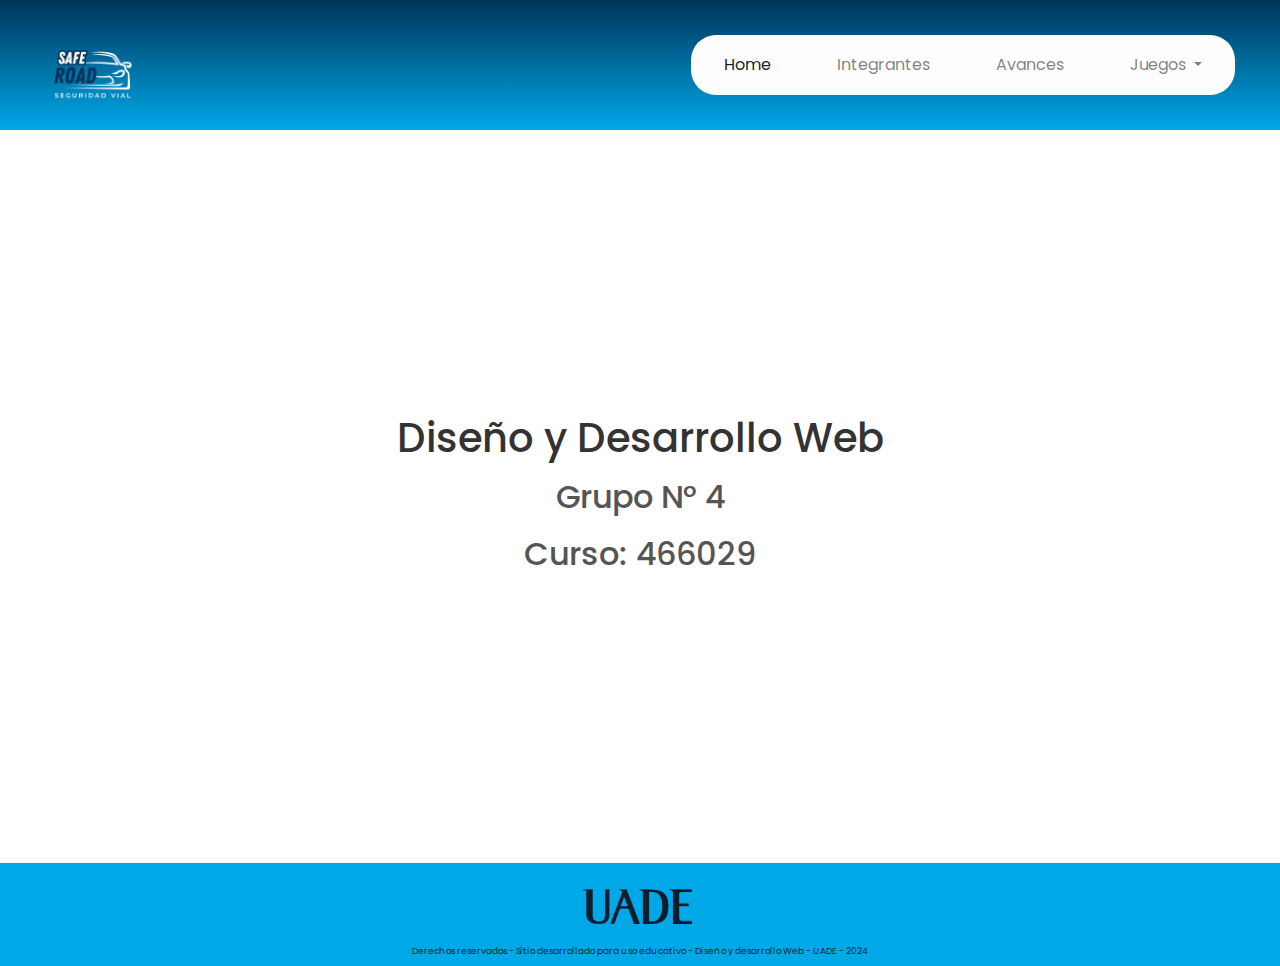
<file: index.html>
<!DOCTYPE html>
<html lang="en">

<head>
  <meta charset="UTF-8" />
  <meta name="viewport" content="width=device-width, initial-scale=1.0" />
  <title>Safe Road</title>
  <link rel="stylesheet" href="https://stackpath.bootstrapcdn.com/bootstrap/4.3.1/css/bootstrap.min.css" />
  <link rel="stylesheet" href="resources/css/estilos_integrador.css" />
  <link rel="stylesheet" href="resources/css/index.css" />
  <script src="https://code.jquery.com/jquery-3.3.1.slim.min.js"></script>
  <script src="https://cdnjs.cloudflare.com/ajax/libs/popper.js/1.14.7/umd/popper.min.js"></script>
  <script src="https://stackpath.bootstrapcdn.com/bootstrap/4.3.1/js/bootstrap.min.js"></script>
  <link rel="icon" type="image/x-icon" href="img/safeRoad-logo.png" />
  <link
    href="https://fonts.googleapis.com/css2?family=Poppins:ital,wght@0,100;0,200;0,300;0,400;0,500;0,600;0,700;0,800;0,900;1,100;1,200;1,300;1,400;1,500;1,600;1,700;1,800;1,900&display=swap"
    rel="stylesheet" />
</head>

<body>
  <nav class="navbar navbar-expand-lg navbar-light">
    <a class="navbar-brand" href="#">
      <img class="logo-saferoad" src="img/Red_Silver_Simple_Elegant_Car_Dealer_Logo_6.png" alt="SafeRoad Logo" />
    </a>
    <button class="navbar-toggler" type="button" data-toggle="collapse" data-target="#navbarNav"
      aria-controls="navbarNav" aria-expanded="false" aria-label="Toggle navigation">
      <span class="navbar-toggler-icon"></span>
    </button>
    <div class="collapse navbar-collapse" id="navbarNav">
      <ul class="navbar-nav">
        <li class="nav-item active">
          <a class="nav-link" href="index.html">Home <span class="sr-only">(current)</span></a>
        </li>
        <li class="nav-item">
          <a class="nav-link" href="integrantes.html">Integrantes</a>
        </li>
        <li class="nav-item">
          <a class="nav-link" href="avances.html">Avances</a>
        </li>
        <li class="nav-item dropdown">
          <a href="#" class="nav-link dropdown-toggle" id="navbarDropdown" role="button" data-toggle="dropdown"
            aria-haspopup="true" aria-expanded="false">
            Juegos
          </a>
          <div class="dropdown-menu" aria-labelledby="navbarDropdown">
            <a class="dropdown-item" href="juegos.html">Juegos Menu</a>
            <a class="dropdown-item" href="juegos/horcado.html">Ahorcado</a>
            <a class="dropdown-item" href="juegos/memotest.html">Memotest</a>
            <a class="dropdown-item" href="juegos/signal-match.html">Signal Match</a>
            <a class="dropdown-item" href="juegos/trivia.html">Trivia</a>
            <a class="dropdown-item" href="juegos/wordle-seguridad-vial.html">Wordle</a>
          </div>
        </li>
      </ul>
    </div>
  </nav>
  <main>
    <h1>Diseño y Desarrollo Web</h1>
    <h2>Grupo N° 4</h2>
    <h2>Curso: 466029</h2>
  </main>
  <footer>
    <img class="logo-uade-footer" src="img/logouade.png" alt="Logo UADE" />
    <p>
      Derechos reservados - Sitio desarrollado para uso educativo - Diseño y
      desarrollo Web - UADE - 2024
    </p>
  </footer>
</body>

</html>
</file>
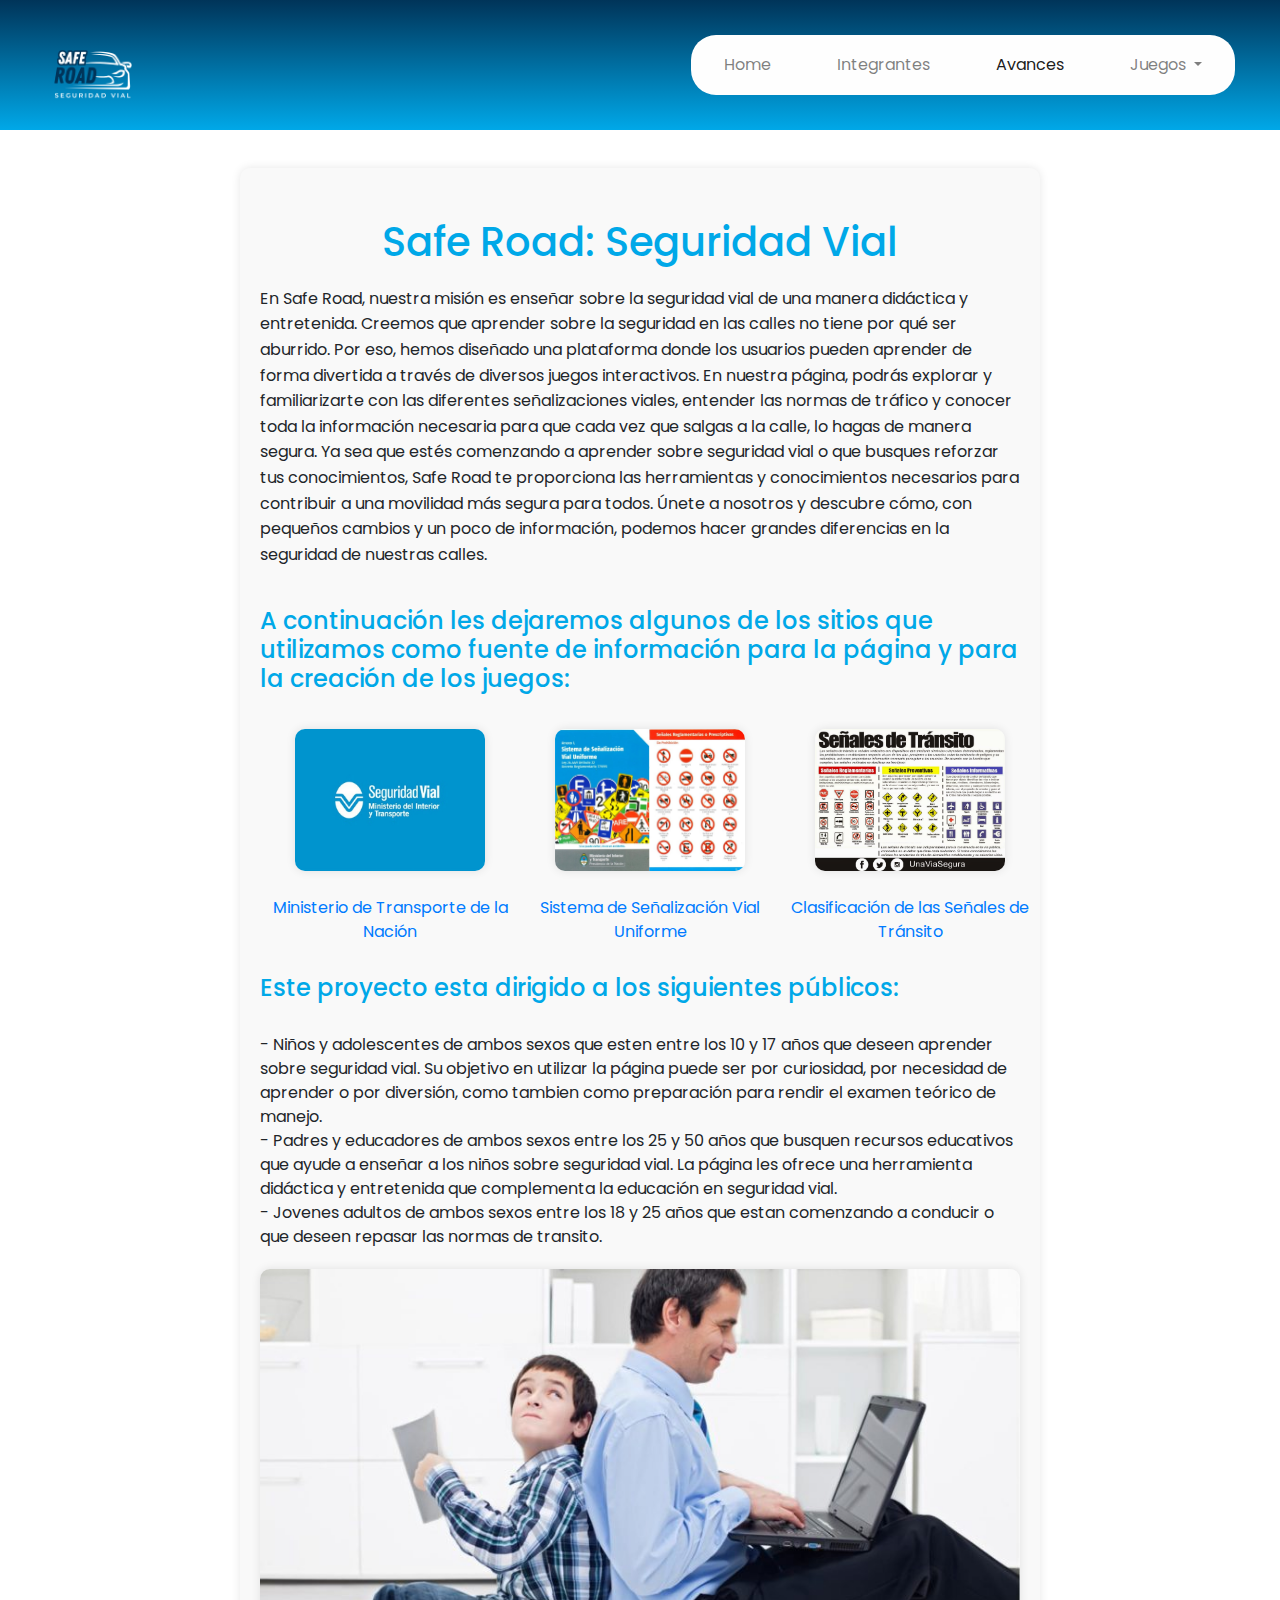
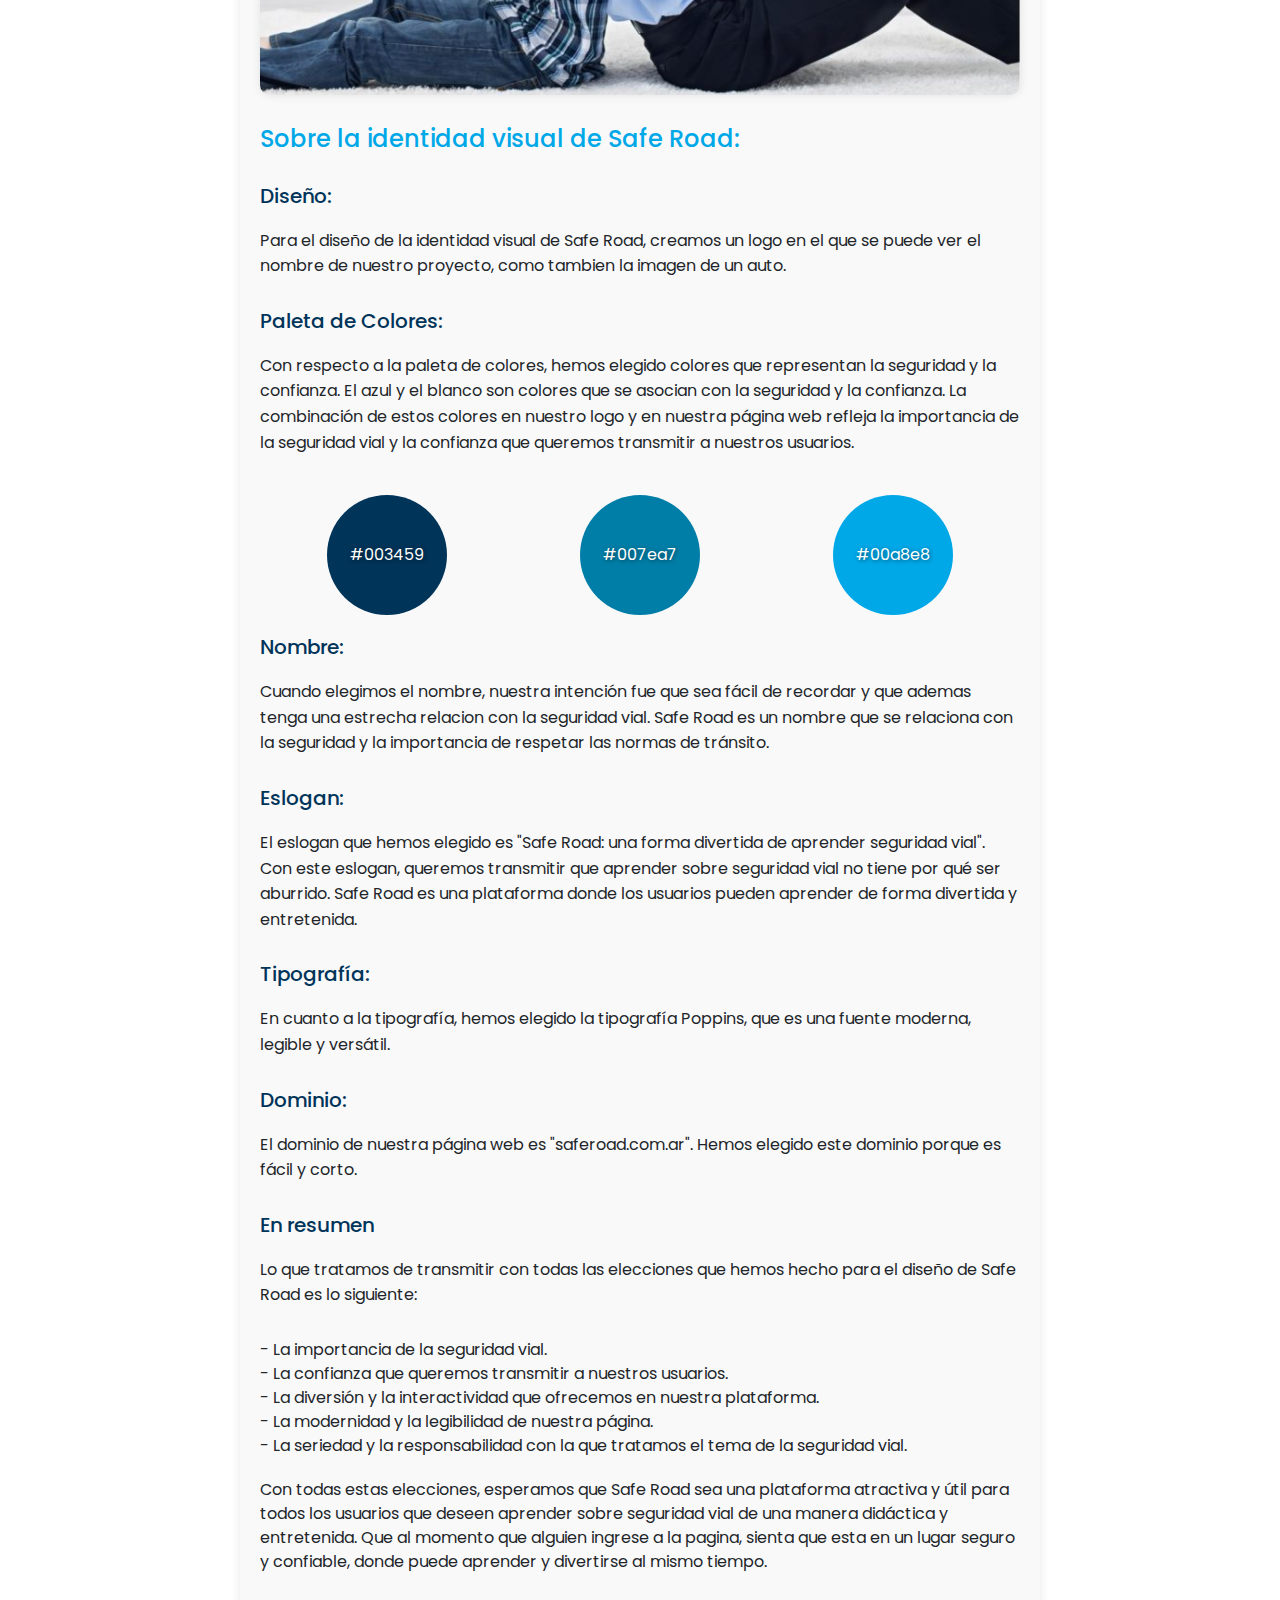
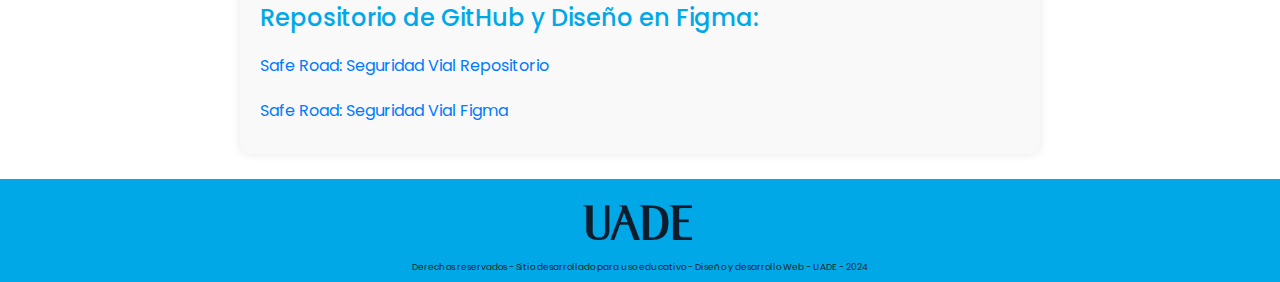
<file: avances.html>
<!DOCTYPE html>
<html lang="en">

<head>
  <meta charset="UTF-8" />
  <meta name="viewport" content="width=device-width, initial-scale=1.0" />
  <title>Safe Road - Avances</title>
  <!-- Bootstrap CSS -->
  <link rel="stylesheet" href="https://stackpath.bootstrapcdn.com/bootstrap/4.3.1/css/bootstrap.min.css" />
  <!-- Custom CSS -->
  <link rel="stylesheet" href="resources/css/avances.css" />
  <link rel="stylesheet" href="resources/css/estilos_integrador.css" />
  <!-- jQuery and Bootstrap Bundle (includes Popper) -->
  <script src="https://code.jquery.com/jquery-3.3.1.slim.min.js"></script>
  <script src="https://cdnjs.cloudflare.com/ajax/libs/popper.js/1.14.7/umd/popper.min.js"></script>
  <script src="https://stackpath.bootstrapcdn.com/bootstrap/4.3.1/js/bootstrap.min.js"></script>
  <!-- Favicon -->
  <link rel="icon" type="image/x-icon" href="img/safeRoad-logo.png" />
  <!-- Google Fonts -->
  <link rel="preconnect" href="https://fonts.googleapis.com" />
  <link rel="preconnect" href="https://fonts.gstatic.com" crossorigin />
  <link
    href="https://fonts.googleapis.com/css2?family=Poppins:ital,wght@0,100;0,200;0,300;0,400;0,500;0,600;0,700;0,800;0,900;1,100;1,200;1,300;1,400;1,500;1,600;1,700;1,800;1,900&display=swap"
    rel="stylesheet" />
</head>

<body>
  <!-- Agrega el código del navbar -->
  <nav class="navbar navbar-expand-lg navbar-light">
    <a class="navbar-brand" href="index.html">
      <img class="logo-saferoad" src="img/Red_Silver_Simple_Elegant_Car_Dealer_Logo_6.png" alt="SafeRoad Logo" />
    </a>
    <button class="navbar-toggler" type="button" data-toggle="collapse" data-target="#navbarNav"
      aria-controls="navbarNav" aria-expanded="false" aria-label="Toggle navigation">
      <span class="navbar-toggler-icon"></span>
    </button>
    <div class="collapse navbar-collapse" id="navbarNav">
      <ul class="navbar-nav">
        <li class="nav-item">
          <a class="nav-link" href="index.html">Home <span class="sr-only">(current)</span></a>
        </li>
        <li class="nav-item">
          <a class="nav-link" href="integrantes.html">Integrantes</a>
        </li>
        <li class="nav-item active">
          <a class="nav-link" href="avances.html">Avances</a>
        </li>
        <li class="nav-item dropdown">
          <a href="#" class="nav-link dropdown-toggle" id="navbarDropdown" role="button" data-toggle="dropdown"
            aria-haspopup="true" aria-expanded="false">
            Juegos
          </a>
          <div class="dropdown-menu" aria-labelledby="navbarDropdown">
            <a class="dropdown-item" href="juegos.html">Juegos Menu</a>
            <a class="dropdown-item" href="juegos/horcado.html">Ahorcado</a>
            <a class="dropdown-item" href="juegos/memotest.html">Memotest</a>
            <a class="dropdown-item" href="juegos/signal-match.html">Signal Match</a>
            <a class="dropdown-item" href="juegos/trivia.html">Trivia</a>
            <a class="dropdown-item" href="juegos/wordle-seguridad-vial.html">Wordle</a>
          </div>
        </li>
      </ul>
    </div>
  </nav>
  <main>
    <h1>Safe Road: Seguridad Vial</h1>
    <p>
      En Safe Road, nuestra misión es enseñar sobre la seguridad vial de una
      manera didáctica y entretenida. Creemos que aprender sobre la seguridad
      en las calles no tiene por qué ser aburrido. Por eso, hemos diseñado una
      plataforma donde los usuarios pueden aprender de forma divertida a
      través de diversos juegos interactivos. En nuestra página, podrás
      explorar y familiarizarte con las diferentes señalizaciones viales,
      entender las normas de tráfico y conocer toda la información necesaria
      para que cada vez que salgas a la calle, lo hagas de manera segura. Ya
      sea que estés comenzando a aprender sobre seguridad vial o que busques
      reforzar tus conocimientos, Safe Road te proporciona las herramientas y
      conocimientos necesarios para contribuir a una movilidad más segura para
      todos. Únete a nosotros y descubre cómo, con pequeños cambios y un poco
      de información, podemos hacer grandes diferencias en la seguridad de
      nuestras calles.
    </p>
    <h4 class="sub-heading">
      A continuación les dejaremos algunos de los sitios que utilizamos como
      fuente de información para la página y para la creación de los juegos:
    </h4>
    <div id="image-container">
      <div class="link_imagen">
        <div>
          <img src="img/seguridad_vial_ministerio.jpeg" alt="Seguridad Vial Argentina">
        </div>
        <div>
          <a href="https://www.argentina.gob.ar/seguridadvial" target="_blank">Ministerio de Transporte de la
            Nación</a>
        </div>
      </div>
      <div class="link_imagen">
        <div>
          <img src="img/Sistema-de-Senalizacion-Vial-Uniforme-pagina-1.jpg" alt="Sistema de Señalización Vial Uniforme">
        </div>
        <div>
          <a class="a-images"
            href="https://www.argentina.gob.ar/sites/default/files/2022/02/ansv_licencias_manual_senaletica_2.pdf" target="_blank">Sistema
            de Señalización Vial Uniforme</a>
        </div>
      </div>
      <div class="link_imagen">
        <div>
          <img src="img/infografia_senales_transito.jpeg" alt="Infografía Señales Tránsito">
        </div>
        <div>
          <a class="a-images"
            href="https://seguridadvialccs.blogspot.com/2015/04/clasificacion-de-las-senales-de-transito.html" target="_blank">Clasificación
            de las Señales de Tránsito</a>
        </div>
      </div>
    </div>
    <div>
      <h4 class="sub-heading">Este proyecto esta dirigido a los siguientes públicos:</h4>
      <ul>
        <li>
          - Niños y adolescentes de ambos sexos que esten entre los 10 y 17 años
          que deseen aprender sobre seguridad vial. Su objetivo en utilizar la
          página puede ser por curiosidad, por necesidad de aprender o por
          diversión, como tambien como preparación para rendir el examen teórico
          de manejo.
        </li>
        <li>
          - Padres y educadores de ambos sexos entre los 25 y 50 años que
          busquen recursos educativos que ayude a enseñar a los niños sobre
          seguridad vial. La página les ofrece una herramienta didáctica y
          entretenida que complementa la educación en seguridad vial.
        </li>
        <li>
          - Jovenes adultos de ambos sexos entre los 18 y 25 años que estan
          comenzando a conducir o que deseen repasar las normas de transito.
        </li>
      </ul>
      <div>
        <img class="imagen-publico" src="img/ninos_y_adultos.jpeg" alt="Estudiantes">
      </div>
    </div>
    <div>
      <h4 class="sub-heading">Sobre la identidad visual de Safe Road:</h4>
      <h5>Diseño:</h5>
      <p>
        Para el diseño de la identidad visual de Safe Road, creamos un logo en
        el que se puede ver el nombre de nuestro proyecto, como tambien la
        imagen de un auto.
      </p>
      <h5>Paleta de Colores:</h5>
      <p>
        Con respecto a la paleta de colores, hemos elegido colores que
        representan la seguridad y la confianza. El azul y el blanco son colores
        que se asocian con la seguridad y la confianza. La combinación de estos
        colores en nuestro logo y en nuestra página web refleja la importancia
        de la seguridad vial y la confianza que queremos transmitir a nuestros
        usuarios.
      </p>
      <div class="caja-colores">
        <div class="clase-colores" id="color1">#003459</div>
        <div class="clase-colores" id="color2">#007ea7</div>
        <div class="clase-colores" id="color3">#00a8e8</div>
      </div>
      <h5>Nombre:</h5>
      <p>
        Cuando elegimos el nombre, nuestra intención fue que sea fácil de
        recordar y que ademas tenga una estrecha relacion con la seguridad vial.
        Safe Road es un nombre que se relaciona con la seguridad y la
        importancia de respetar las normas de tránsito.
      </p>
      <h5>Eslogan:</h5>
      <p>
        El eslogan que hemos elegido es "Safe Road: una forma divertida de
        aprender seguridad vial". Con este eslogan, queremos transmitir que
        aprender sobre seguridad vial no tiene por qué ser aburrido. Safe Road
        es una plataforma donde los usuarios pueden aprender de forma divertida
        y entretenida.
      </p>
      <h5>Tipografía:</h5>
      <p>
        En cuanto a la tipografía, hemos elegido la tipografía Poppins, que es
        una fuente moderna, legible y versátil.
      </p>
      <h5>Dominio:</h5>
      <p>
        El dominio de nuestra página web es "saferoad.com.ar". Hemos elegido
        este dominio porque es fácil y corto.
      </p>
    </div>
    <div>
      <h5>En resumen</h5>
      <p>
        Lo que tratamos de transmitir con todas las elecciones que
        hemos hecho para el diseño de Safe Road es lo siguiente:
      </p>
      <ul>
        <li>- La importancia de la seguridad vial.</li>
        <li>- La confianza que queremos transmitir a nuestros usuarios.</li>
        <li>
          - La diversión y la interactividad que ofrecemos en nuestra
          plataforma.
        </li>
        <li>- La modernidad y la legibilidad de nuestra página.</li>
        <li>
          - La seriedad y la responsabilidad con la que tratamos el tema de la
          seguridad vial.
        </li>
      </ul>
      Con todas estas elecciones, esperamos que Safe Road sea una plataforma
      atractiva y útil para todos los usuarios que deseen aprender sobre
      seguridad vial de una manera didáctica y entretenida. Que al momento que
      alguien ingrese a la pagina, sienta que esta en un lugar seguro y
      confiable, donde puede aprender y divertirse al mismo tiempo.
    </div>
    <div>
      <h4 class="sub-heading">Repositorio de GitHub y Diseño en Figma:</h4>
      <p>
        <a href="https://github.com/AgustinBlascoUADE/tp-integrador" target="_blank">Safe Road: Seguridad Vial Repositorio</a>
      </p>
      <p>
        <a href="https://www.figma.com/design/uLLqoAdv9Hep01LE2K7lQx/Untitled?node-id=1-500&t=NsGURWoBkImNZwcy-1" target="_blank">Safe Road: Seguridad Vial Figma</a>
      </p>
    </div>
  </main>
  <footer>
    <img class="logo-uade-footer" src="img/logouade.png" alt="Logo UADE" />
    <p>
      Derechos reservados - Sitio desarrollado para uso educativo - Diseño y
      desarrollo Web - UADE - 2024
    </p>
  </footer>
</body>

</html>
</file>
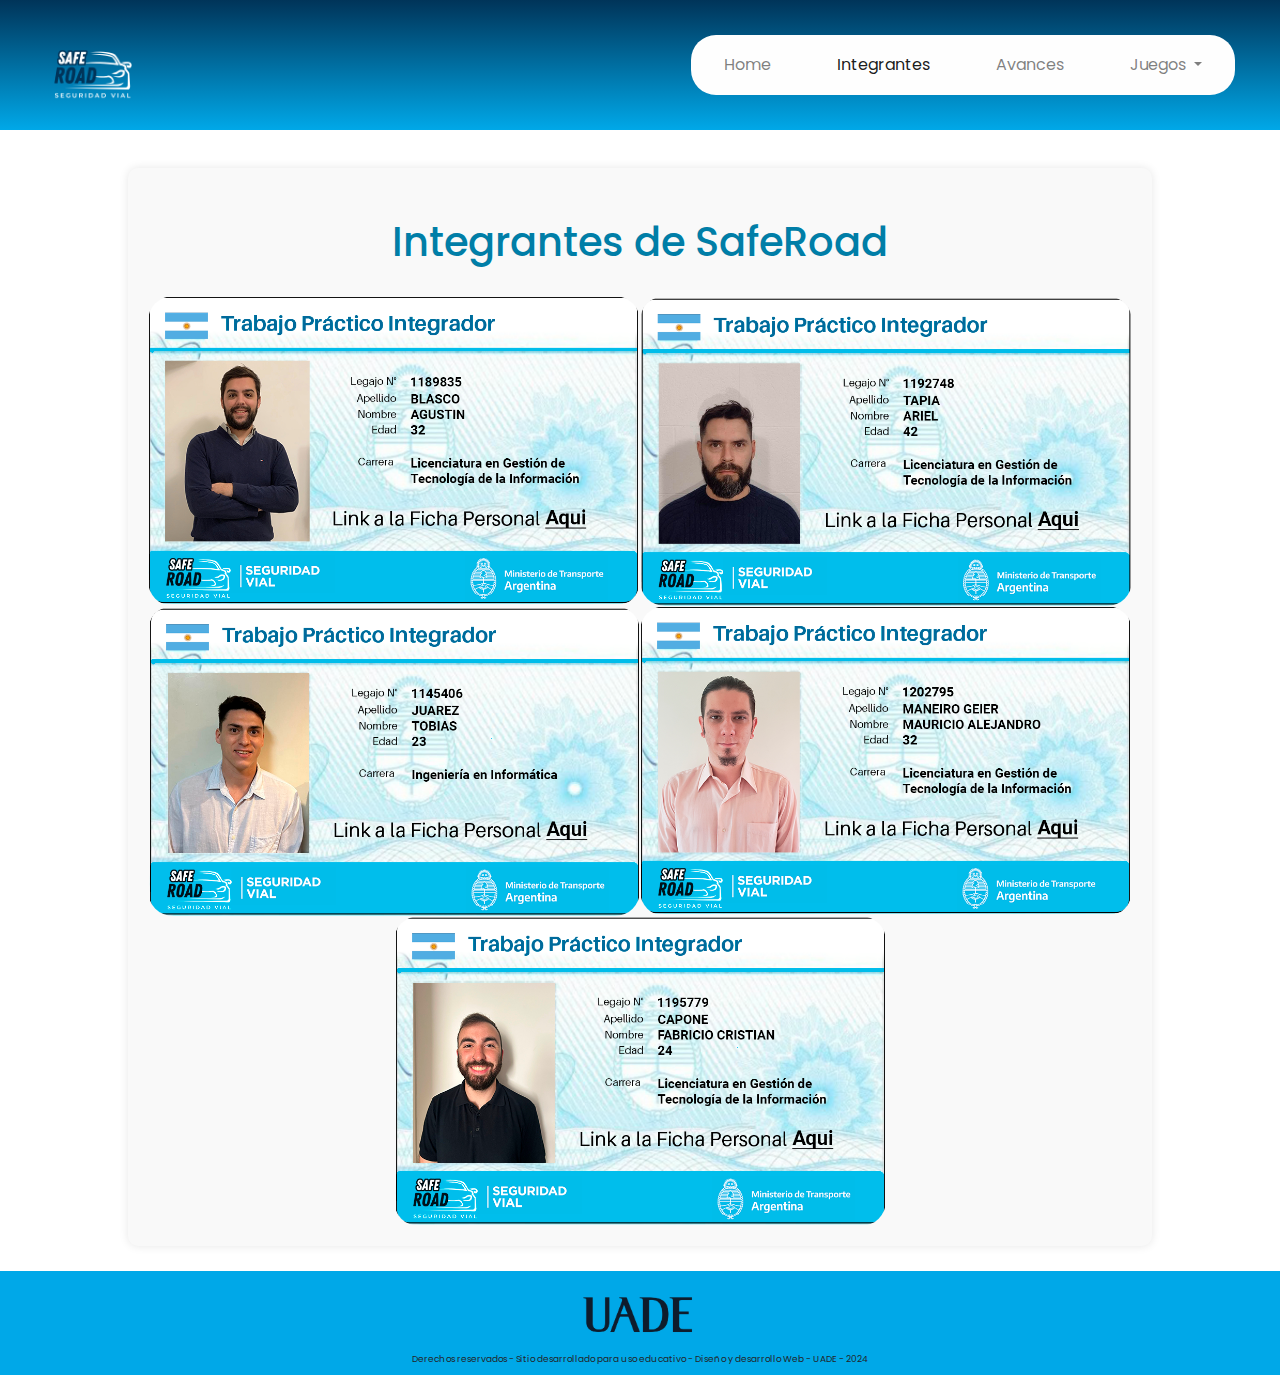
<file: integrantes.html>
<!DOCTYPE html>
<html lang="en">

<head>
  <meta charset="UTF-8" />
  <meta name="viewport" content="width=device-width, initial-scale=1.0" />
  <title>Safe Road - Integrantes</title>

  <link rel="stylesheet" href="https://stackpath.bootstrapcdn.com/bootstrap/4.3.1/css/bootstrap.min.css" />
  <link rel="stylesheet" href="resources/css/estilos_integrador.css" />
  <link rel="stylesheet" href="resources/css/integrantes.css" />
  <script src="https://code.jquery.com/jquery-3.3.1.slim.min.js"></script>
  <script src="https://cdnjs.cloudflare.com/ajax/libs/popper.js/1.14.7/umd/popper.min.js"></script>
  <script src="https://stackpath.bootstrapcdn.com/bootstrap/4.3.1/js/bootstrap.min.js"></script>
  <link rel="icon" type="image/x-icon" href="img/safeRoad-logo.png" />
  <link
    href="https://fonts.googleapis.com/css2?family=Poppins:ital,wght@0,100;0,200;0,300;0,400;0,500;0,600;0,700;0,800;0,900;1,100;1,200;1,300;1,400;1,500;1,600;1,700;1,800;1,900&display=swap"
    rel="stylesheet" />
</head>

<body>
  <nav class="navbar navbar-expand-lg navbar-light">
    <a class="navbar-brand" href="index.html">
      <img class="logo-saferoad" src="img/Red_Silver_Simple_Elegant_Car_Dealer_Logo_6.png" alt="SafeRoad Logo" />
    </a>
    <button class="navbar-toggler" type="button" data-toggle="collapse" data-target="#navbarNav"
      aria-controls="navbarNav" aria-expanded="false" aria-label="Toggle navigation">
      <span class="navbar-toggler-icon"></span>
    </button>
    <div class="collapse navbar-collapse" id="navbarNav">
      <ul class="navbar-nav">
        <li class="nav-item">
          <a class="nav-link" href="index.html">Home <span class="sr-only">(current)</span></a>
        </li>
        <li class="nav-item active">
          <a class="nav-link" href="integrantes.html">Integrantes</a>
        </li>
        <li class="nav-item">
          <a class="nav-link" href="avances.html">Avances</a>
        </li>
        <li class="nav-item dropdown">
          <a href="#" class="nav-link dropdown-toggle" id="navbarDropdown" role="button" data-toggle="dropdown"
            aria-haspopup="true" aria-expanded="false">
            Juegos
          </a>
          <div class="dropdown-menu" aria-labelledby="navbarDropdown">
            <a class="dropdown-item" href="juegos.html">Juegos Menu</a>
            <a class="dropdown-item" href="juegos/horcado.html">Ahorcado</a>
            <a class="dropdown-item" href="juegos/memotest.html">Memotest</a>
            <a class="dropdown-item" href="juegos/signal-match.html">Signal Match</a>
            <a class="dropdown-item" href="juegos/trivia.html">Trivia</a>
            <a class="dropdown-item" href="juegos/wordle-seguridad-vial.html">Wordle</a>
          </div>
        </li>
      </ul>
    </div>
  </nav>
  <main>
    <h1>Integrantes de SafeRoad</h1>
    <div class="imagenes">
      <div class="parent">
        <div class="integrante">
          <a href="https://agustinblascouade.github.io/ficha-personal/" target="_blank">
          <img src="img/integrantes/Agustin.png" alt="Alumno - Agustin Blasco" /></a>          
        </div>
        <div class="integrante">
          <a href="https://aritapia19.github.io/parcialari.github.io/" target="_blank">
          <img src="img/integrantes/Ariel.png" alt="Alumno - Ariel Tapia" /></a>
        </div>
        <div class="integrante">
          <a href="https://tobias-juarez.github.io/Primer-Parcial/" target="_blank">
          <img src="img/integrantes/Tobias.png" alt="Alumno - Tobias Juarez" />
          </a>
        </div>
        <div class="integrante">
          <a href="https://mauriciomaneiro.github.io/primerparcial/" target="_blank">
          <img src="img/integrantes/Mauricio.png" alt="Alumno - Mauricio Maneiro"/></a>
        </div>
        <div class="integrante">
          <a href="https://fabricioccapone.github.io/PrimerParcial/" target="_blank">
          <img src="img/integrantes/Fabricio.png" alt="Alumno - Fabricio Capone" /></a>
        </div>
      </div>
    </div>
    </div>
  </main>
  <footer>
    <img class="logo-uade-footer" src="img/logouade.png" alt="Logo UADE" />
    <p style="text-align: center;">
      Derechos reservados - Sitio desarrollado para uso educativo - Diseño y
      desarrollo Web - UADE - 2024
    </p>
  </footer>
</body>

</html>
</file>
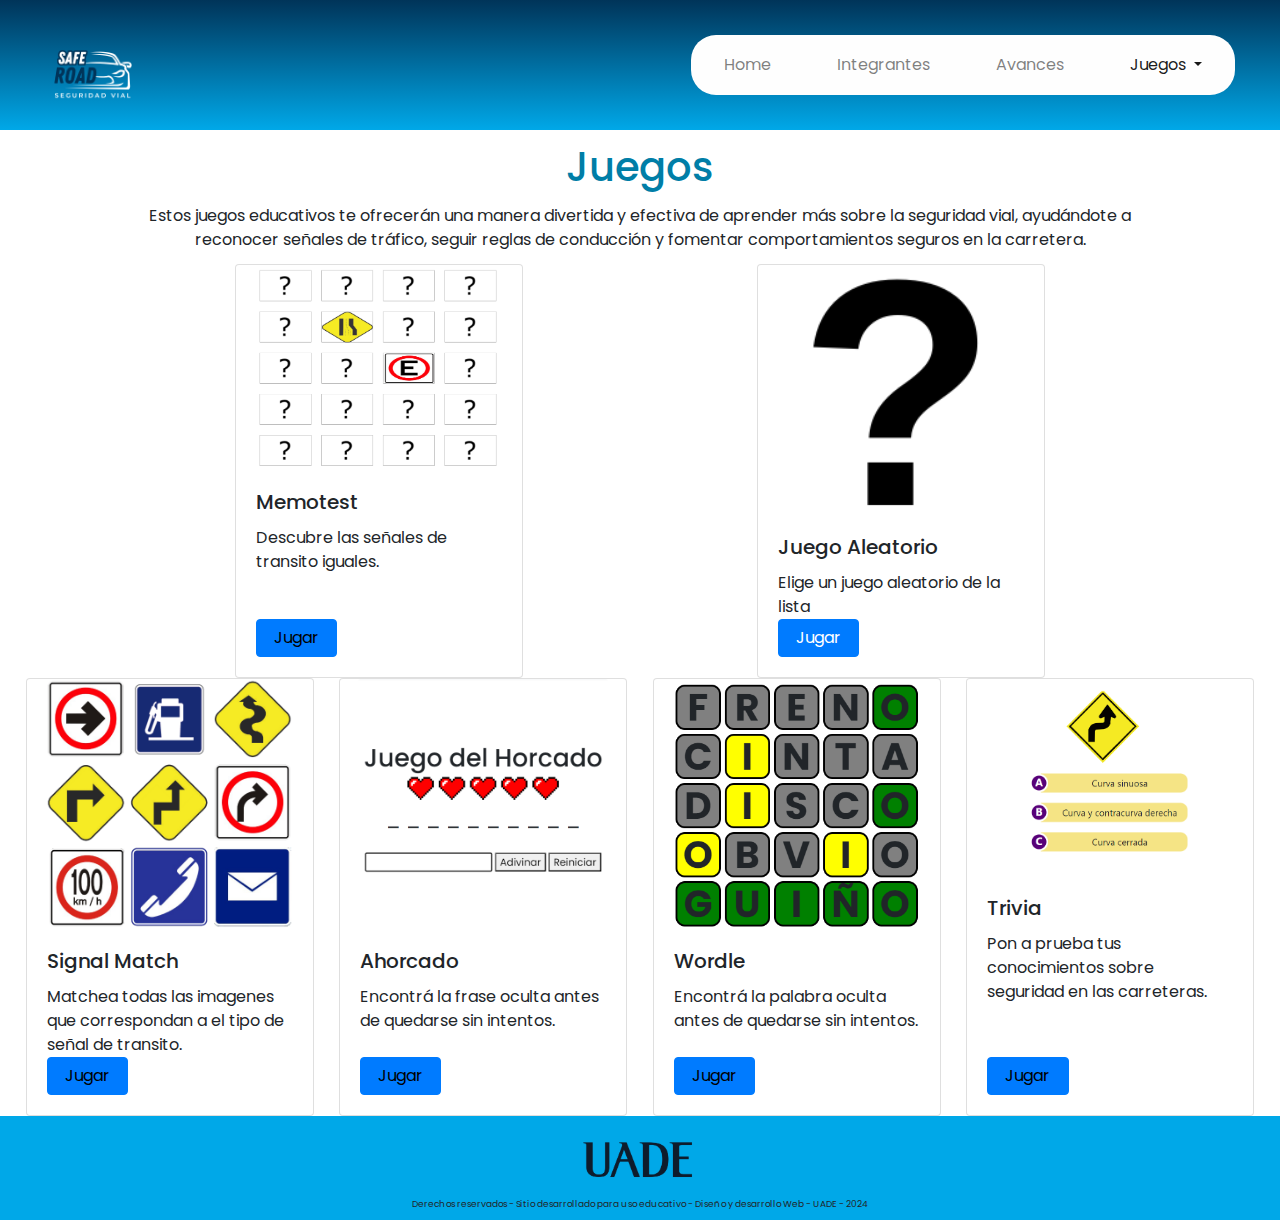
<file: juegos.html>
<!DOCTYPE html>
<html lang="en">

<head>
  <meta charset="UTF-8" />
  <meta name="viewport" content="width=device-width, initial-scale=1.0" />
  <title>Safe Road - Juegos</title>
  <!-- Agrega las referencias a Bootstrap -->
  <link rel="stylesheet" href="https://stackpath.bootstrapcdn.com/bootstrap/4.3.1/css/bootstrap.min.css" />
  <link rel="stylesheet" href="resources/css/juegos.css" />
  <link rel="stylesheet" href="resources/css/estilos_integrador.css" />
  <script src="https://code.jquery.com/jquery-3.3.1.slim.min.js"></script>
  <script src="https://cdnjs.cloudflare.com/ajax/libs/popper.js/1.14.7/umd/popper.min.js"></script>
  <script src="https://stackpath.bootstrapcdn.com/bootstrap/4.3.1/js/bootstrap.min.js"></script>
  <script src="resources/js/juegos.js" defer></script>
  <link rel="icon" type="image/x-icon" href="../img/safeRoad-logo.png" />
  <link
    href="https://fonts.googleapis.com/css2?family=Poppins:ital,wght@0,100;0,200;0,300;0,400;0,500;0,600;0,700;0,800;0,900;1,100;1,200;1,300;1,400;1,500;1,600;1,700;1,800;1,900&display=swap"
    rel="stylesheet" />
</head>

<body>
  <!-- Agrega el código del navbar -->
  <nav class="navbar navbar-expand-lg navbar-light">
    <a class="navbar-brand" href="index.html">
      <img class="logo-saferoad" src="img/Red_Silver_Simple_Elegant_Car_Dealer_Logo_6.png" alt="SafeRoad Logo" />
    </a>
    <button class="navbar-toggler" type="button" data-toggle="collapse" data-target="#navbarNav"
      aria-controls="navbarNav" aria-expanded="false" aria-label="Toggle navigation">
      <span class="navbar-toggler-icon"></span>
    </button>
    <div class="collapse navbar-collapse" id="navbarNav">
      <ul class="navbar-nav">
        <li class="nav-item">
          <a class="nav-link" href="index.html">Home <span class="sr-only">(current)</span></a>
        </li>
        <li class="nav-item">
          <a class="nav-link" href="integrantes.html">Integrantes</a>
        </li>
        <li class="nav-item">
          <a class="nav-link" href="avances.html">Avances</a>
        </li>
        <li class="nav-item dropdown active">
          <a href="#" class="nav-link dropdown-toggle" id="navbarDropdown" role="button" data-toggle="dropdown"
            aria-haspopup="true" aria-expanded="false">
            Juegos
          </a>
          <div class="dropdown-menu" aria-labelledby="navbarDropdown">
            <a class="dropdown-item" href="juegos.html">Juegos Menu</a>
            <a class="dropdown-item" href="juegos/horcado.html">Ahorcado</a>
            <a class="dropdown-item" href="juegos/memotest.html">Memotest</a>
            <a class="dropdown-item" href="juegos/signal-match.html">Signal Match</a>
            <a class="dropdown-item" href="juegos/trivia.html">Trivia</a>
            <a class="dropdown-item" href="juegos/wordle-seguridad-vial.html">Wordle</a>
          </div>
        </li>
      </ul>
    </div>
  </nav>
  <main>
    <h1>Juegos</h1>
    <p class="subtitulo">
      Estos juegos educativos te ofrecerán una manera divertida y efectiva de aprender más sobre la seguridad vial,
      ayudándote a reconocer señales de tráfico, seguir reglas de conducción y fomentar comportamientos seguros en la
      carretera.
    </p>
    <div class="links-juegos">
      <div class="card" style="width: 18rem;">
        <img src="img/juegos/signal-match.png" class="card-img-top" alt="Signal Match">
        <div class="card-body">
          <h5 class="card-title">Signal Match</h5>
          <p class="card-text">Matchea todas las imagenes que correspondan a el tipo de señal de transito.</p>
          <a href="juegos/signal-match.html" class="btn btn-primary">Jugar</a>
        </div>
      </div>
      <div class="card" style="width: 18rem;">
        <img src="img/juegos/horcado.png" class="card-img-top" alt="Horcado">
        <div class="card-body">
          <h5 class="card-title">Ahorcado</h5>
          <p class="card-text">Encontrá la frase oculta antes de quedarse sin intentos.</p>
          <a href="juegos/horcado.html" class="btn btn-primary">Jugar</a>
        </div>
      </div>
      <div class="card" style="width: 18rem;">
        <img src="img/juegos/wordle.png" class="card-img-top" alt="Horcado">
        <div class="card-body">
          <h5 class="card-title">Wordle</h5>
          <p class="card-text">Encontrá la palabra oculta antes de quedarse sin intentos.</p>
          <a href="juegos/wordle-seguridad-vial.html" class="btn btn-primary">Jugar</a>
        </div>
      </div>
      <div class="card" style="width: 18rem;">
        <img src="img/trivia.png" class="card-img-top" alt="Horcado">
        <div class="card-body">
          <h5 class="card-title">Trivia</h5>
          <p class="card-text">Pon a prueba tus conocimientos sobre seguridad en las carreteras.</p>
          <a href="juegos/trivia.html" class="btn btn-primary">Jugar</a>
        </div>
      </div>
      <div class="card" style="width: 18rem;">
        <img src="img/juegos/memotest.png" class="card-img-top" alt="Horcado">
        <div class="card-body">
          <h5 class="card-title">Memotest</h5>
          <p class="card-text">Descubre las señales de transito iguales.</p>
          <a href="juegos/memotest.html" class="btn btn-primary">Jugar</a>
        </div>
      </div>
      <div class="card" style="width: 18rem;">
        <img src="img/juegos/signo-interrogacion.png" class="card-img-top" alt="Horcado">
        <div class="card-body">
          <h5 class="card-title">Juego Aleatorio</h5>
          <p class="card-text">Elige un juego aleatorio de la lista</p>
          <a href="" id="juego-aleatorio" class="btn btn-primary">Jugar</a>
        </div>
      </div>
    </div>
  </main>
  <footer>
    <img class="logo-uade-footer" src="img/logouade.png" alt="Logo UADE" />
    <p>
      Derechos reservados - Sitio desarrollado para uso educativo - Diseño y
      desarrollo Web - UADE - 2024
    </p>
  </footer>
</body>

</html>
</file>
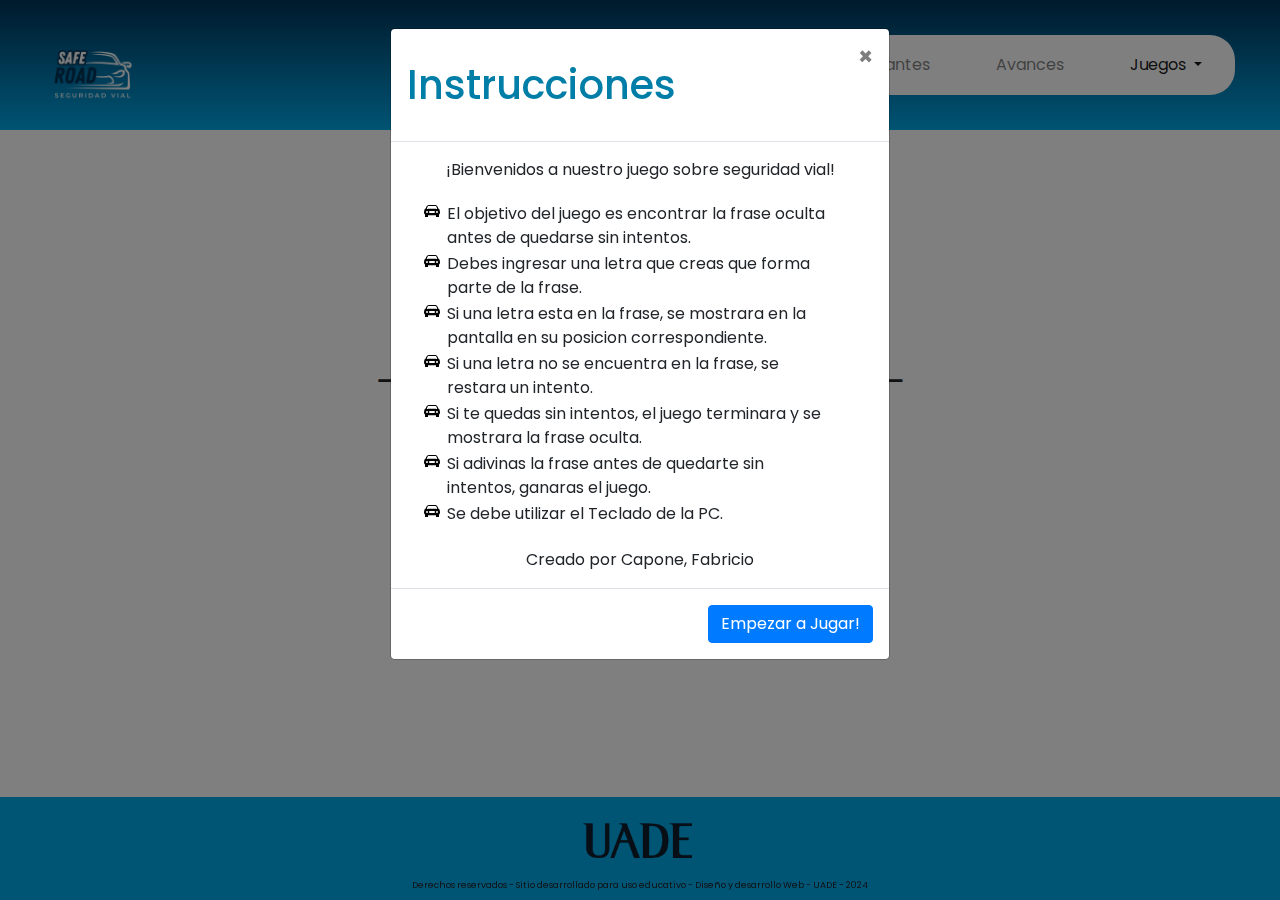
<file: juegos/horcado.html>
<!DOCTYPE html>
<html lang="en">
  <head>
    <meta charset="UTF-8" />
    <meta name="viewport" content="width=device-width, initial-scale=1.0" />
    <title>Safe Road - Juego del Horcado</title>
    <link
      rel="stylesheet"
      href="https://stackpath.bootstrapcdn.com/bootstrap/4.3.1/css/bootstrap.min.css"
    />
    <script src="https://code.jquery.com/jquery-3.3.1.slim.min.js"></script>
    <script src="https://cdnjs.cloudflare.com/ajax/libs/popper.js/1.14.7/umd/popper.min.js"></script>
    <script src="https://stackpath.bootstrapcdn.com/bootstrap/4.3.1/js/bootstrap.min.js"></script>
    <link rel="icon" type="image/x-icon" href="../img/safeRoad-logo.png" />
    <link rel="stylesheet" href="../resources/css/horcado.css" />
    <link rel="stylesheet" href="../resources/css/estilos_integrador.css" />
    <link
      href="https://fonts.googleapis.com/css2?family=Poppins:ital,wght@0,100;0,200;0,300;0,400;0,500;0,600;0,700;0,800;0,900;1,100;1,200;1,300;1,400;1,500;1,600;1,700;1,800;1,900&display=swap"
      rel="stylesheet"
    />
    <script src="../resources/js/horcado.js" defer></script>
  </head>

  <body>
    <nav class="navbar navbar-expand-lg navbar-light">
      <a class="navbar-brand" href="../index.html">
        <img
          class="logo-saferoad"
          src="../img/Red_Silver_Simple_Elegant_Car_Dealer_Logo_6.png"
          alt="SafeRoad Logo"
        />
      </a>
      <button
        class="navbar-toggler"
        type="button"
        data-toggle="collapse"
        data-target="#navbarNav"
        aria-controls="navbarNav"
        aria-expanded="false"
        aria-label="Toggle navigation"
      >
        <span class="navbar-toggler-icon"></span>
      </button>
      <div class="collapse navbar-collapse" id="navbarNav">
        <ul class="navbar-nav">
          <li class="nav-item">
            <a class="nav-link" href="../index.html"
              >Home <span class="sr-only">(current)</span></a
            >
          </li>
          <li class="nav-item">
            <a class="nav-link" href="../integrantes.html">Integrantes</a>
          </li>
          <li class="nav-item">
            <a class="nav-link" href="../avances.html">Avances</a>
          </li>
          <li class="nav-item dropdown active">
            <a
              href="#"
              class="nav-link dropdown-toggle"
              id="navbarDropdown"
              role="button"
              data-toggle="dropdown"
              aria-haspopup="true"
              aria-expanded="false"
            >
              Juegos
            </a>
            <div class="dropdown-menu" aria-labelledby="navbarDropdown">
              <a class="dropdown-item" href="../juegos.html">Juegos Menu</a>
              <a class="dropdown-item" href="horcado.html">Ahorcado</a>
              <a class="dropdown-item" href="memotest.html">Memotest</a>
              <a class="dropdown-item" href="signal-match.html">Signal Match</a>
              <a class="dropdown-item" href="trivia.html">Trivia</a>
              <a class="dropdown-item" href="wordle-seguridad-vial.html"
                >Wordle</a
              >
            </div>
          </li>
        </ul>
      </div>
    </nav>
    <div class="container">
      <div class="modal" id="modal-instrucciones">
        <div class="modal-dialog modal-dialog-scrollable">
          <div class="modal-content">
            <!-- Modal Header -->
            <div class="modal-header">
              <h1 class="modal-title">Instrucciones</h1>
              <button type="button" class="close" data-dismiss="modal">
                ×
              </button>
            </div>

            <!-- Modal body -->
            <div class="modal-body">
              <p>¡Bienvenidos a nuestro juego sobre seguridad vial!</p>
              <ul>
                <li>
                  El objetivo del juego es encontrar la frase oculta antes de
                  quedarse sin intentos.
                </li>
                <li>
                  Debes ingresar una letra que creas que forma parte de la
                  frase.
                </li>
                <li>
                  Si una letra esta en la frase, se mostrara en la pantalla en
                  su posicion correspondiente.
                </li>
                <li>
                  Si una letra no se encuentra en la frase, se restara un
                  intento.
                </li>
                <li>
                  Si te quedas sin intentos, el juego terminara y se mostrara la
                  frase oculta.
                </li>
                <li>
                  Si adivinas la frase antes de quedarte sin intentos, ganaras
                  el juego.
                </li>
                <li>Se debe utilizar el Teclado de la PC.</li>
              </ul>
              <p>Creado por Capone, Fabricio</p>
            </div>

            <!-- Modal footer -->
            <div class="modal-footer">
              <button
                type="button"
                class="btn btn-primary"
                data-dismiss="modal"
              >
                Empezar a Jugar!
              </button>
            </div>
          </div>
        </div>
      </div>
    </div>
    <section id="horcado">
      <div class="titulo-juego">
        <h1>Safe Road Ahorcado</h1>
        <button
          id="btn-ayuda"
          type="button"
          class="btn btn-primary"
          data-toggle="modal"
          data-target="#modal-instrucciones"
        >
          &quest;
        </button>
      </div>
      <p id="pista"></p>
      <p>
        <span id="vidas"></span>
      </p>
      <div>
        <span id="display"></span>
      </div>
      <div id="botones-horcado">
        <input type="text" maxlength="1" autocomplete="off" id="letra" />
        <button type="submit" id="verificar">Adivinar</button>
        <button type="button" id="reiniciar">Reiniciar</button>
      </div>
    </section>
  </body>
  <footer>
    <img class="logo-uade-footer" src="../img/logouade.png" alt="Logo UADE" />
    <p>
      Derechos reservados - Sitio desarrollado para uso educativo - Diseño y
      desarrollo Web - UADE - 2024
    </p>
  </footer>
</html>
</file>
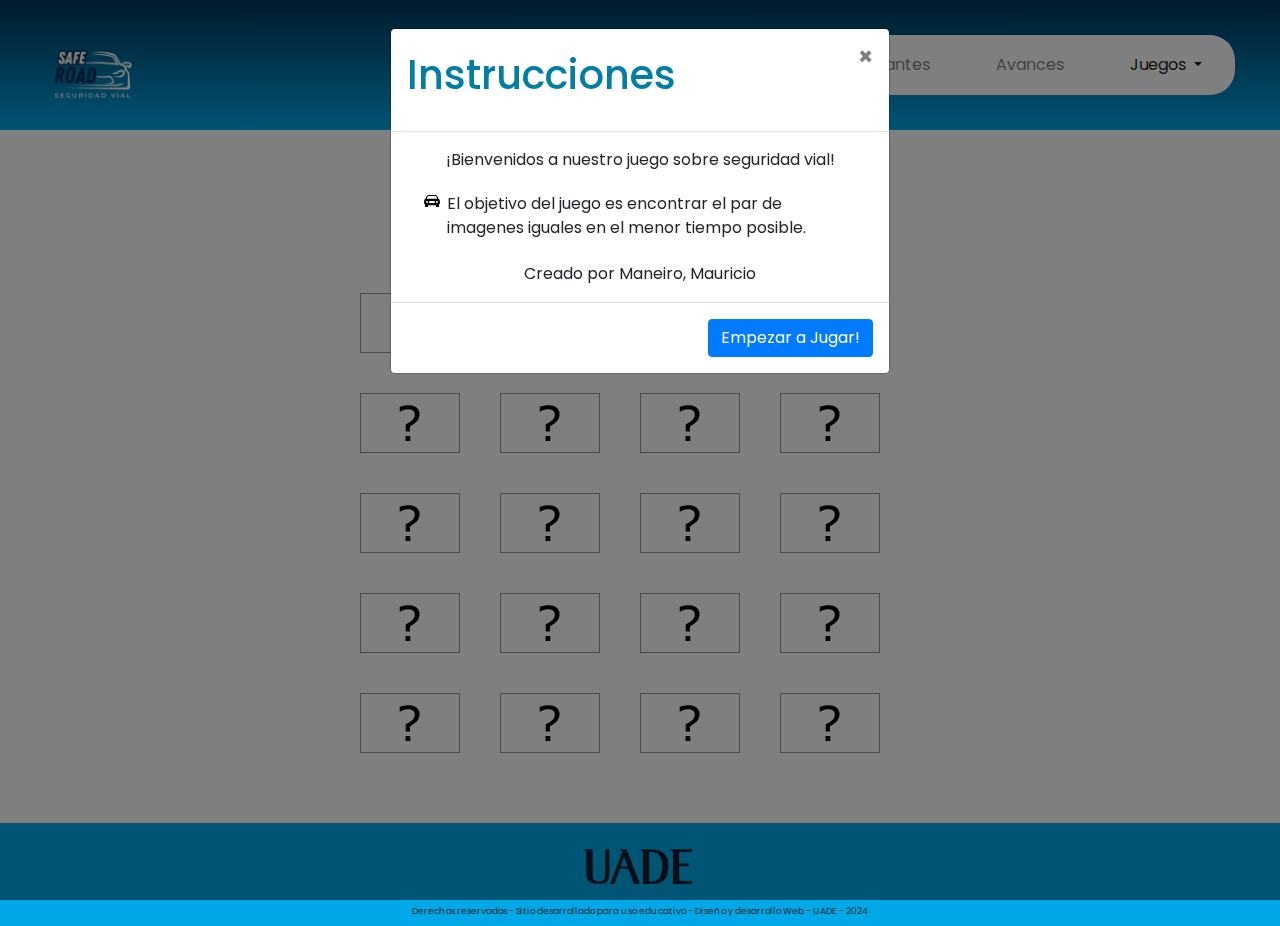
<file: juegos/memotest.html>
<!DOCTYPE html>
<html lang="en">
  <head>
    <meta charset="UTF-8" />
    <meta name="viewport" content="width=device-width, initial-scale=1.0" />
    <title>Safe Road - Juegos</title>
    <link
      rel="stylesheet"
      href="https://stackpath.bootstrapcdn.com/bootstrap/4.3.1/css/bootstrap.min.css"
    />
    <link rel="stylesheet" href="../resources/css/estilos_integrador.css" />
    <script src="https://code.jquery.com/jquery-3.3.1.slim.min.js"></script>
    <script src="https://cdnjs.cloudflare.com/ajax/libs/popper.js/1.14.7/umd/popper.min.js"></script>
    <script src="https://stackpath.bootstrapcdn.com/bootstrap/4.3.1/js/bootstrap.min.js"></script>
    <link rel="icon" type="image/x-icon" href="../img/safeRoad-logo.png" />
    <link
      type="text/css"
      href="../resources/css/memotest.css"
      rel="stylesheet"
    />
    <script
      type="text/javascript"
      src="../resources/js/jquery-1.7.2.js"
    ></script>
    <script
      type="text/javascript"
      src="../resources/js/memotest.js"
      defer
    ></script>
    <link
      href="https://fonts.googleapis.com/css2?family=Poppins:ital,wght@0,100;0,200;0,300;0,400;0,500;0,600;0,700;0,800;0,900;1,100;1,200;1,300;1,400;1,500;1,600;1,700;1,800;1,900&display=swap"
      rel="stylesheet"
    />
  </head>

  <body>
    <nav class="navbar navbar-expand-lg navbar-light">
      <a class="navbar-brand" href="../index.html">
        <img
          class="logo-saferoad"
          src="../img/Red_Silver_Simple_Elegant_Car_Dealer_Logo_6.png"
          alt="SafeRoad Logo"
        />
      </a>
      <button
        class="navbar-toggler"
        type="button"
        data-toggle="collapse"
        data-target="#navbarNav"
        aria-controls="navbarNav"
        aria-expanded="false"
        aria-label="Toggle navigation"
      >
        <span class="navbar-toggler-icon"></span>
      </button>
      <div class="collapse navbar-collapse" id="navbarNav">
        <ul class="navbar-nav">
          <li class="nav-item">
            <a class="nav-link" href="../index.html"
              >Home <span class="sr-only">(current)</span></a
            >
          </li>
          <li class="nav-item">
            <a class="nav-link" href="../integrantes.html">Integrantes</a>
          </li>
          <li class="nav-item">
            <a class="nav-link" href="../avances.html">Avances</a>
          </li>
          <li class="nav-item dropdown active">
            <a
              href="#"
              class="nav-link dropdown-toggle"
              id="navbarDropdown"
              role="button"
              data-toggle="dropdown"
              aria-haspopup="true"
              aria-expanded="false"
            >
              Juegos
            </a>
            <div class="dropdown-menu" aria-labelledby="navbarDropdown">
              <a class="dropdown-item" href="../juegos.html">Juegos Menu</a>
              <a class="dropdown-item" href="horcado.html">Ahorcado</a>
              <a class="dropdown-item" href="memotest.html">Memotest</a>
              <a class="dropdown-item" href="signal-match.html">Signal Match</a>
              <a class="dropdown-item" href="trivia.html">Trivia</a>
              <a class="dropdown-item" href="wordle-seguridad-vial.html"
                >Wordle</a
              >
            </div>
          </li>
        </ul>
      </div>
    </nav>
    <div class="container">
      <div class="modal" id="modal-instrucciones">
        <div class="modal-dialog modal-dialog-scrollable">
          <div class="modal-content">
            <!-- Modal Header -->
            <div class="modal-header">
              <h1 class="modal-title">Instrucciones</h1>
              <button type="button" class="close" data-dismiss="modal">
                ×
              </button>
            </div>

            <!-- Modal body -->
            <div class="modal-body">
              <p>¡Bienvenidos a nuestro juego sobre seguridad vial!</p>
              <ul>
                <li>
                  El objetivo del juego es encontrar el par de imagenes iguales
                  en el menor tiempo posible.
                </li>
              </ul>
              <p>Creado por Maneiro, Mauricio</p>
            </div>

            <!-- Modal footer -->
            <div class="modal-footer">
              <button
                type="button"
                class="btn btn-primary"
                data-dismiss="modal"
              >
                Empezar a Jugar!
              </button>
            </div>
          </div>
        </div>
      </div>
    </div>
    <div class="tablero-juego">
      <div class="titulo-juego">
        <h1>Memotest</h1>
        <button
          id="btn-ayuda"
          type="button"
          class="btn btn-primary"
          data-toggle="modal"
          data-target="#modal-instrucciones"
        >
          &quest;
        </button>
      </div>

      <script type="text/javascript">
        $(document).ready(function () {
          $('#mesa').memotest(
            '../img/memotest/blanco.png',
            new Array(
              '../img/memotest/cruce.png',
              '../img/memotest/doble.png',
              '../img/memotest/estacion.png',
              '../img/memotest/estacionamiento.png',
              '../img/memotest/hospital.png',
              '../img/memotest/paso.png',
              '../img/memotest/reduccion.png',
              '../img/memotest/sobrepasar.png',
              '../img/memotest/telefono.png',
              '../img/memotest/velocidad.png'
            )
          );
        });
      </script>
      <div id="mesa"></div>
      <div class="clear"></div>
    </div>
    <footer>
      <img class="logo-uade-footer" src="../img/logouade.png" alt="Logo UADE" />
      <p>
        Derechos reservados - Sitio desarrollado para uso educativo - Diseño y
        desarrollo Web - UADE - 2024
      </p>
    </footer>
  </body>
</html>
</file>
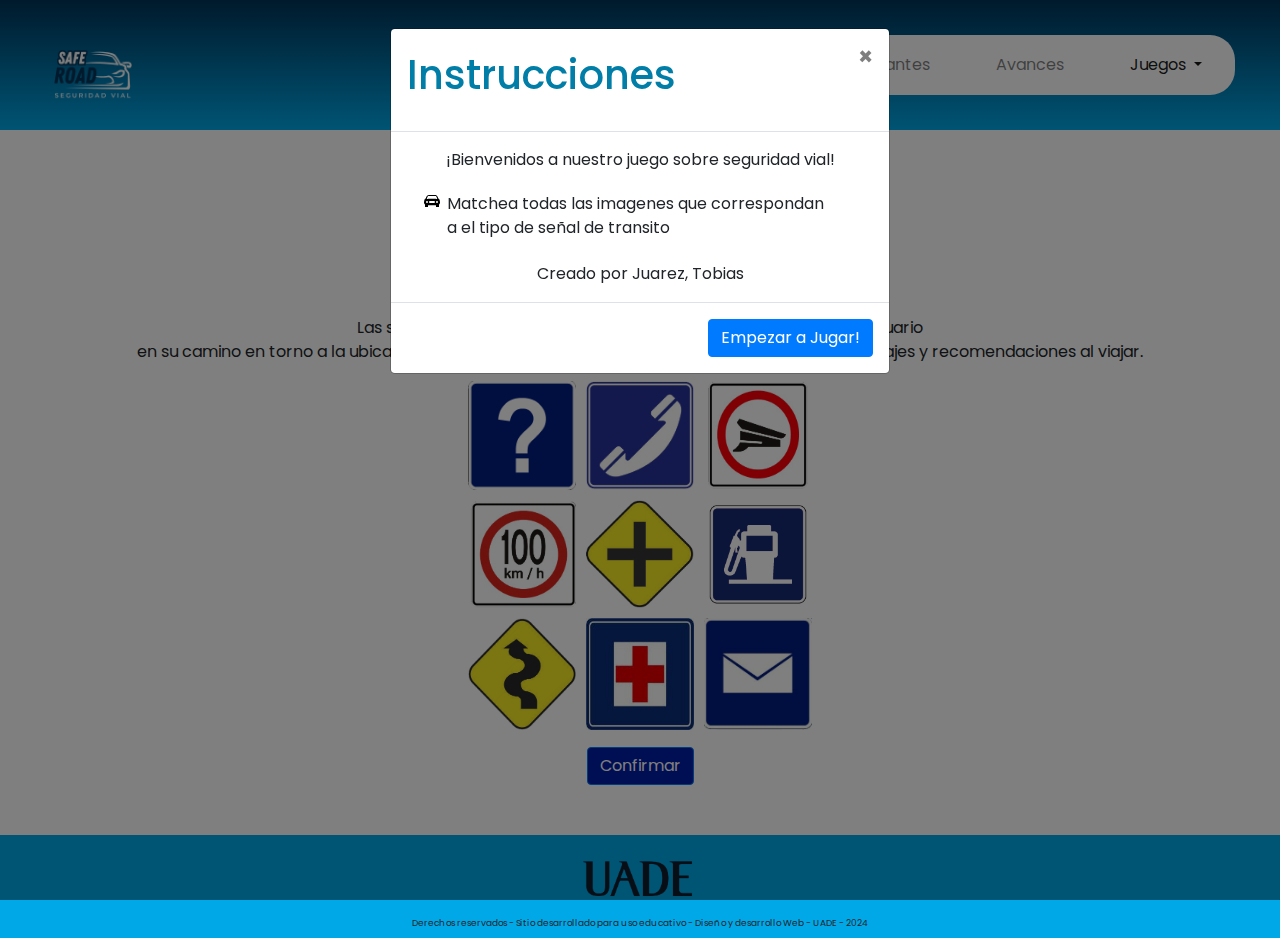
<file: juegos/signal-match.html>
<!DOCTYPE html>
<html lang="en">
  <head>
    <meta charset="UTF-8" />
    <meta name="viewport" content="width=device-width, initial-scale=1.0" />
    <title>Safe Road - Signal Match</title>
    <!-- Agrega las referencias a Bootstrap -->
    <link
      rel="stylesheet"
      href="https://stackpath.bootstrapcdn.com/bootstrap/4.3.1/css/bootstrap.min.css"
    />
    <link rel="stylesheet" href="../resources/css/estilos_integrador.css" />
    <script src="https://code.jquery.com/jquery-3.3.1.slim.min.js"></script>
    <script src="https://cdnjs.cloudflare.com/ajax/libs/popper.js/1.14.7/umd/popper.min.js"></script>
    <script src="https://stackpath.bootstrapcdn.com/bootstrap/4.3.1/js/bootstrap.min.js"></script>
    <link rel="stylesheet" href="../resources/css/signal-match.css" />
    <link rel="icon" type="image/x-icon" href="../img/safeRoad-logo.png" />
    <link
      href="https://fonts.googleapis.com/css2?family=Poppins:ital,wght@0,100;0,200;0,300;0,400;0,500;0,600;0,700;0,800;0,900;1,100;1,200;1,300;1,400;1,500;1,600;1,700;1,800;1,900&display=swap"
      rel="stylesheet"
    />
    <script src="../resources/js/signal-match.js" defer></script>
  </head>

  <body>
    <!-- Agrega el código del navbar -->
    <nav class="navbar navbar-expand-lg navbar-light">
      <a class="navbar-brand" href="../index.html">
        <img
          class="logo-saferoad"
          src="../img/Red_Silver_Simple_Elegant_Car_Dealer_Logo_6.png"
          alt="SafeRoad Logo"
        />
      </a>
      <button
        class="navbar-toggler"
        type="button"
        data-toggle="collapse"
        data-target="#navbarNav"
        aria-controls="navbarNav"
        aria-expanded="false"
        aria-label="Toggle navigation"
      >
        <span class="navbar-toggler-icon"></span>
      </button>
      <div class="collapse navbar-collapse" id="navbarNav">
        <ul class="navbar-nav">
          <li class="nav-item">
            <a class="nav-link" href="../index.html"
              >Home <span class="sr-only">(current)</span></a
            >
          </li>
          <li class="nav-item">
            <a class="nav-link" href="../integrantes.html">Integrantes</a>
          </li>
          <li class="nav-item">
            <a class="nav-link" href="../avances.html">Avances</a>
          </li>
          <li class="nav-item dropdown active">
            <a
              href="#"
              class="nav-link dropdown-toggle"
              id="navbarDropdown"
              role="button"
              data-toggle="dropdown"
              aria-haspopup="true"
              aria-expanded="false"
            >
              Juegos
            </a>
            <div class="dropdown-menu" aria-labelledby="navbarDropdown">
              <a class="dropdown-item" href="../juegos.html">Juegos Menu</a>
              <a class="dropdown-item" href="horcado.html">Ahorcado</a>
              <a class="dropdown-item" href="memotest.html">Memotest</a>
              <a class="dropdown-item" href="signal-match.html">Signal Match</a>
              <a class="dropdown-item" href="trivia.html">Trivia</a>
              <a class="dropdown-item" href="wordle-seguridad-vial.html"
                >Wordle</a
              >
            </div>
          </li>
        </ul>
      </div>
    </nav>
    <main>
      <div class="tablero-juego">
        <div class="titulo-juego">
          <h1>Signal Match</h1>
          <button
            id="btn-ayuda"
            type="button"
            class="btn btn-primary"
            data-toggle="modal"
            data-target="#modal-instrucciones"
          >
            &quest;
          </button>
        </div>
        <div class="container">
          <div class="modal" id="modal-instrucciones">
            <div class="modal-dialog modal-dialog-scrollable">
              <div class="modal-content">
                <!-- Modal Header -->
                <div class="modal-header">
                  <h1 class="modal-title">Instrucciones</h1>
                  <button type="button" class="close" data-dismiss="modal">
                    ×
                  </button>
                </div>

                <!-- Modal body -->
                <div class="modal-body">
                  <p>¡Bienvenidos a nuestro juego sobre seguridad vial!</p>
                  <ul>
                    <li>
                      Matchea todas las imagenes que correspondan a el tipo de
                      señal de transito
                    </li>
                  </ul>
                  <p>Creado por Juarez, Tobias</p>
                </div>

                <!-- Modal footer -->
                <div class="modal-footer">
                  <button
                    type="button"
                    class="btn btn-primary"
                    data-dismiss="modal"
                  >
                    Empezar a Jugar!
                  </button>
                </div>
              </div>
            </div>
          </div>
        </div>
        <div id="contenedorJuego">
          <div id="contenedorTexto"></div>
          <div id="contenedorFotos">
            <!-- Las imágenes se agregarán aquí -->
          </div>
          <div id="contenedorBoton">
            <button id="boton" type="button" class="btn btn-primary">
              Confirmar
            </button>
          </div>
        </div>
      </div>
    </main>
    <footer>
      <img class="logo-uade-footer" src="../img/logouade.png" alt="Logo UADE" />
      <p>
        Derechos reservados - Sitio desarrollado para uso educativo - Diseño y
        desarrollo Web - UADE - 2024
      </p>
    </footer>
    <script>
      window.addEventListener('DOMContentLoaded', (event) => {
        mostrarFotos();
      });
    </script>
  </body>
</html>
</file>
<file: resources/css/estilos_integrador.css>
* {
    -webkit-tap-highlight-color: transparent;
    -webkit-touch-callout: none;
    touch-action: manipulation;
}

body, h1, h2, h3, h4, h5, h6, p, ul, li {
    margin: 0;
    padding: 0;
    font-family: poppins;
    text-align: left;
}
body {
    display: flex;
    flex-direction: column;
    min-height: 100vh;
}

.navbar{
    background: rgb(0,52,89);
    background: linear-gradient(0deg, rgba(0,168,232,1) 0%, rgba(0,52,89,1)  100%);  
    padding: 0;
    padding-left: 2.5%;
    margin-bottom: 1%;
}
.parent{
    justify-content: space-evenly;
    justify-items: center;
    align-content: space-evenly;
    align-items: center;
}

.imagenes img{    
    border-radius: 25px;
    height: 100%; 
    width: 100%;
}

.image-container {
    position: relative;
    width: 250px;
    height: 350px;
}

.image-container .after {
    position: absolute;
    top: 0;
    left: 0;
    width: 100%;
    height: 100%;
    display: none;
    color: #FFF;
}

.image-container:hover .after {
    display: block;
    background: rgba(0, 0, 0, .6); opacity: 50%;
}

.logo-saferoad {
    width: 120px;
}

.logo-uade-footer {
    height: 10vh;
    width: 17vh;
}

footer {
    background-color: #00a8e8;
    bottom: 0;
    width: 100%;
    margin-top: auto;
}

footer img {
    display: block;
    margin-left: auto;
    margin-right: auto;
}

footer p {
    text-align: center;
    font-size: 9px;
    margin-top: -0.5rem;
    margin-bottom: 0;
    padding-bottom: 0.5rem;
}

.titulo-juego {
    display: flex;
    justify-content: center;
    align-items: center;
    margin: 1rem;
}

.titulo-juego h1, h1 {
    margin-bottom: 0;
    color: #007ea7;
    text-align: center;
}

.titulo-juego button {
    height: 2rem;
    width: 2rem;
    border-radius: 0.5rem;
    border: 2px solid black;
    margin-left: 1.25rem;
}

.titulo-juego button:hover {
    border: 2px solid black;
    background-color: black;
    color: white;
}

@keyframes animatetop {
    from {top: -300px; opacity: 0}
    to {top: 10px; opacity: 1}
}

@keyframes animatetop-mensajes {
    from {top: -300px; opacity: 0}
    to {top: 100px; opacity: 1}
}

#backdrop {
    position: fixed;
    width: 100%;
    height: 100%;
    top: 0;
    left: 0;
    background-color: rgba(0,0,0,0.75);
    z-index: 999;
    pointer-events: none;
    display: none;
}

#backdrop.visible {
    display: block;
    pointer-events: all;
}

#modal-instrucciones {
    animation-name: animatetop;
    animation-duration: 1s;
    animation-fill-mode: forwards;
    border-radius: 0.5rem;
}
  
#modal-instrucciones h1, h2 {
    text-align: center;
    color: #007ea7;
    padding-bottom: 0.625rem;
}

#modal-instrucciones p {
    text-align: center;
}

#modal-instrucciones li {
    list-style: url('../../img/car-front-fill.svg');
    padding-bottom: 0.125rem;
    margin: 0 1.25rem;
}
  
#modal-instrucciones ul {
    padding: 1.25rem 0;
    margin: 0 1.25rem;
}

#btn-jugar {
    border-radius: 0.5rem;
    border: 2px solid black;
}

#btn-ayuda {
    padding: 0;
    border: none;
    background-color: #007ea7;
}

#btn-ayuda:hover,
#btn-ayuda:checked {
    background-color: white;
    color: #007ea7;
}

.tablero-juego {
    margin: 50px;
}

#navbarNav{
    justify-content: end;
    width: 100%;
}

ul.navbar-nav{
    background-color: #fefefe;
    border-radius: 25px;
    margin-right: 45px;
}

.nav-item{
    margin-top: 10px;
    margin-bottom: 10px;
    margin-right: 25px;
    margin-left: 25px;
}

@media (max-width: 850px) {
    ul.navbar-nav {
        background-color: unset;
        border-radius: unset;
    }

    .nav-item {
        margin-top: unset;
        margin-bottom: unset;
        margin-right: unset;
        margin-left: unset;
    }

    .tablero-juego {
        margin: 0;
    }
    
    .titulo-juego {
        flex-direction: column;
    }

    .titulo-juego button {
        margin-left: 0;
    }

    .navbar-toggler {
        margin-right: 1rem;
    }
}
</file>
<file: resources/css/index.css>
main{
  display: flex;
  flex-direction: column;
  align-items: center;
  justify-content: center;
  height: 80vh; /* Ajusta según tus necesidades */
  text-align: center;
}

/* Estilos para los encabezados */
main h1 {
  font-size: 2.5rem; /* Tamaño del texto */
  margin-bottom: 1rem; /* Espacio inferior */
  color: #333; /* Color del texto */
}

main h2 {
  font-size: 2rem; /* Tamaño del texto */
  margin-bottom: 0.5rem; /* Espacio inferior */
  color: #555; /* Color del texto */
}
</file>
<file: resources/css/avances.css>
main {
    max-width: 800px;
    margin: auto;
    margin-top: 25px;
    margin-bottom: 25px;
    padding: 20px;
    background-color: #f9f9f9;
    border-radius: 10px;
    box-shadow: 0 0 10px rgba(0, 0, 0, 0.1);
}

body main h1, h4 {
    margin-top: 20px;
    color: #00a8e8;
    padding: 10px 0;
}

body main .sub-heading{
    margin-top: 20px;
    color: #00a8e8;
    padding: 10px 0;
}

main h5 {
    padding: 10px 0;
    margin-top: 10px;
    color: #003459;
}

main p {
    line-height: 1.6;
    padding: 10px 0;
}

main ul {
    list-style-type: disc;
    padding: 20px 0;
}

main ul li {
    list-style-type: none;
    text-align: start;
}

main ul li a {
    color: #337ab7;
    text-decoration: none;
}

main ul li a:hover {
    text-decoration: underline;
}

#image-container {
    display: flex;
    flex-direction: row;
    justify-content: space-between;
}

.link_imagen {
    flex: 1;
    display: flex;
    flex-direction: column;
    justify-content: center;
    align-items: center;
    text-align: center;
    padding: 0 10px; /* adjust as needed */
}

.link_imagen img {
    width: 190px;
    height: 142px;
    border-radius: 10px;
    box-shadow: 0 0 10px rgba(0, 0, 0, 0.1);
    margin: 25px;
}

@media screen and (max-width: 800px) {
    #image-container {
        flex-direction: column;
        justify-content: center;
    }

    .link_imagen img {
        width: 100%;
        height: auto;
        margin-inline: auto;
    }
    
}

.caja-colores {
    margin-top: 30px;
    display: flex;
    flex-direction: row;
    width: 100%;
    justify-content: space-around;
}

.clase-colores {
    height: 120px;
    width: 120px;
    color: rgb(255, 255, 255);
    display: flex;
    justify-content: center;
    align-items: center;
    border-radius: 50%;
    text-shadow: 1px 1px 4px rgba(0, 0, 0, 0.5);
}

#color1{
    background-color: #003459;
}

#color2{
    background-color: #007ea7;
}

#color3{
    background-color: #00a8e8;
}

@media (max-width: 1130px) {
    .clase-colores {
        height: 100px !important;
        width: 100px !important;
        font-size: 20px !important;
    }
}

@media (max-width: 1130px) {
    .caja-colores {
        width: 400px !important;
        margin-inline: auto;
    }
}

.imagen-publico{
    width: 100%;
    height: auto;
    border-radius: 10px;
    box-shadow: 0 0 10px rgba(0, 0, 0, 0.1);
    margin-inline: auto;
}

@media (max-width: 768px) {
    main {
        max-width: 90%;
    }

    .caja-colores {
        width: 320px !important;
        justify-content: center !important;
        gap: 2rem;
        /* margin-left: -0.5rem; */
    }

    .clase-colores {
        width: 80px !important;
        height: 80px !important;
        font-size: 0.8rem !important;
    }
}
</file>
<file: resources/css/integrantes.css>
main {
    width: 80%;
    margin: auto;
    margin-top: 25px;
    margin-bottom: 25px;
    padding: 20px;
    background-color: #f9f9f9;
    border-radius: 10px;
    box-shadow: 0 0 10px rgba(0, 0, 0, 0.1);
}

.parent div p {
    text-align: center;
    margin-top: 5px;
}

main h1 {
    text-align: center;
    margin: 20px;
    color: #007ea7;
    padding: 10px 0;
}

.parent {
    display: flex;
    flex-wrap: wrap;
    justify-content: center;
    width: 100%;
    margin-inline: auto;
    justify-content: space-around;
  }

.integrante {
    display: flex;
    flex-direction: column;
    align-items: center;    
    width: 50%;
    height: 50%;
}

.integrante:nth-child(4), .integrante:nth-child(5) {
    width: 50%;
}

@media (max-width: 768px) {
    .parent {
      flex-direction: column;
      align-items: center;
    }
  
    .integrante, .integrante:nth-child(4), .integrante:nth-child(5) {
      width: 100%;
      margin: 10px 0; 
    }
}
</file>
<file: resources/css/juegos.css>
.links-juegos {
    display: flex;
    align-items: stretch;
    justify-content: space-evenly;
    flex-wrap: wrap-reverse;
}
.card {
    display: flex;
    flex-direction: column;
    justify-content: center;
    align-items: center;
  }
.card-body {
    flex-grow: 1;
    display: flex;
    flex-direction: column;
    justify-content: space-between;
    height: 100%;
  }
.btn-primary {
    margin-top: auto; /* Empuja el botón hacia abajo */
  }
.card img {
    height: 250px;
    width: 250px;
}
.card-img-top {
    object-fit: contain;
  }
main li {
    list-style-type: none;
    padding: .5%;

}

.subtitulo {
    margin-inline: auto;
    width: 80%;
    text-align: center;
    padding: 1%;
}


a {
    text-decoration: none;
    color: black;
}

a:link, a:hover {
    text-decoration: none;
    color: black;
}

.juegos{
    flex: 1 0 30%;
    display: flex; 
    justify-content:space-between;
    width: 20rem;
    align-items: center;
    border: 2px solid rgb(104, 104, 104);
    border-radius: 25px;
    padding: 10px;
    margin: 0.25rem 0;
    margin-inline: auto;
}

.juegos:hover {
    background-color: #cacaca; 
}

.juegos p{
    padding: 5%;
    width: 200px;
}

.juegos img{
    border-radius: 5%;
    height: 100px;
}

main div a{
    width: 33%;
}

@media (max-width: 768px) {
    .links-juegos {
        flex-direction: column;
        align-items: center;
        margin-inline: auto;
        display: flex;
        justify-content: center;
    }

    .card {
        margin: 1rem;
    }
}
</file>
<file: resources/css/horcado.css>
body h1, h3 {
    color: #003459;
    padding: 10px 0;
}

#vidas img {
    height: 50px;
    width: auto;
}

#horcado {
    display: flex;
    flex-direction: column;
    align-items: center;
    margin: 50px;
}

#display {
    font-size: 2em;
    text-align: center;
}

#vidas {
    display: flex;
    justify-content: center;
}

#botones-horcado {
    margin: 30px;
    justify-content: center;
}

@media (max-width: 768px) {
    #horcado {
        margin: 50px;
    }

    #display {
        font-size: 1.5em;
    }

    #vidas img {
        height: 30px;
    }

    #botones-horcado {
        margin: 20px;
    }
}
</file>
<file: resources/css/memotest.css>
#mesa {
    width: 600px;
    align-content: center;
    margin: auto;
    display: block;
}
#mesa img{
    height: 60px;
    width: 100px;
}
#mesa .memotest_cartas {
    list-style: none;
    float: left;
    margin: 20px 20px 20px 20px;
    border: solid 1px #999;
    width: 100px;
    height: 60px;
    display: block;
    cursor: pointer;
}
#mesa .memotest_fin_juego {
    font-size: 16px;
    text-align: center;
}
#mesa .memotest_jugar_de_nuevo {
    text-decoration: none;
    color: #000;
    font-weight: bold;
}
#mesa .memotest_jugar_de_nuevo {
    text-decoration: underline;
    font-size: 1rem;    
}

.clear {
    clear: both;
}

@media (max-width: 800px) {
    #mesa {
      width: 100%;
    }
  
    #mesa .cards-container { /* replace .cards-container with the actual class or id of the container */
      display: grid;
      grid-template-columns: repeat(4, 1fr);
      grid-gap: 10px;
    }
  
    #mesa img {
      height: 40px;
      width: 70px;
    }
  
    #mesa .memotest_cartas {
      margin: 10px;
      width: 70px;
      height: 40px;
    }
  }
</file>
<file: resources/css/signal-match.css>
#contenedorJuego {
    display: flex;
    justify-content: center;
    flex-direction: column;
    align-items: center;
    width: 100%;
}

#contenedorTexto{
    width: 100%;
}



#contenedorFotos { 
    display: flex;
    flex-wrap: wrap;
    width: 30%;
    margin-bottom: 1%;
}
  
#contenedorFotos img {
    width: 33.33%;
    padding: 5px;
    box-sizing: border-box; /* This will include any padding or border in the width */
}
#contenedorFotos img:hover {
    transform: scale(1.05);
    transition: transform 0.3s ease;
}

.selected {
    border: 2px solid rgb(255, 85, 85);
    border-radius: 10px;
}

#contenedorTexto p {
    text-align: center;
    padding: 1%;
}

#contenedorBoton {
    width: auto;
}

#boton {
    background-color: rgb(0, 28, 168);
}

@media (max-width: 600px) {
    #contenedorFotos {
      width: 80%;
    }
}
</file>
